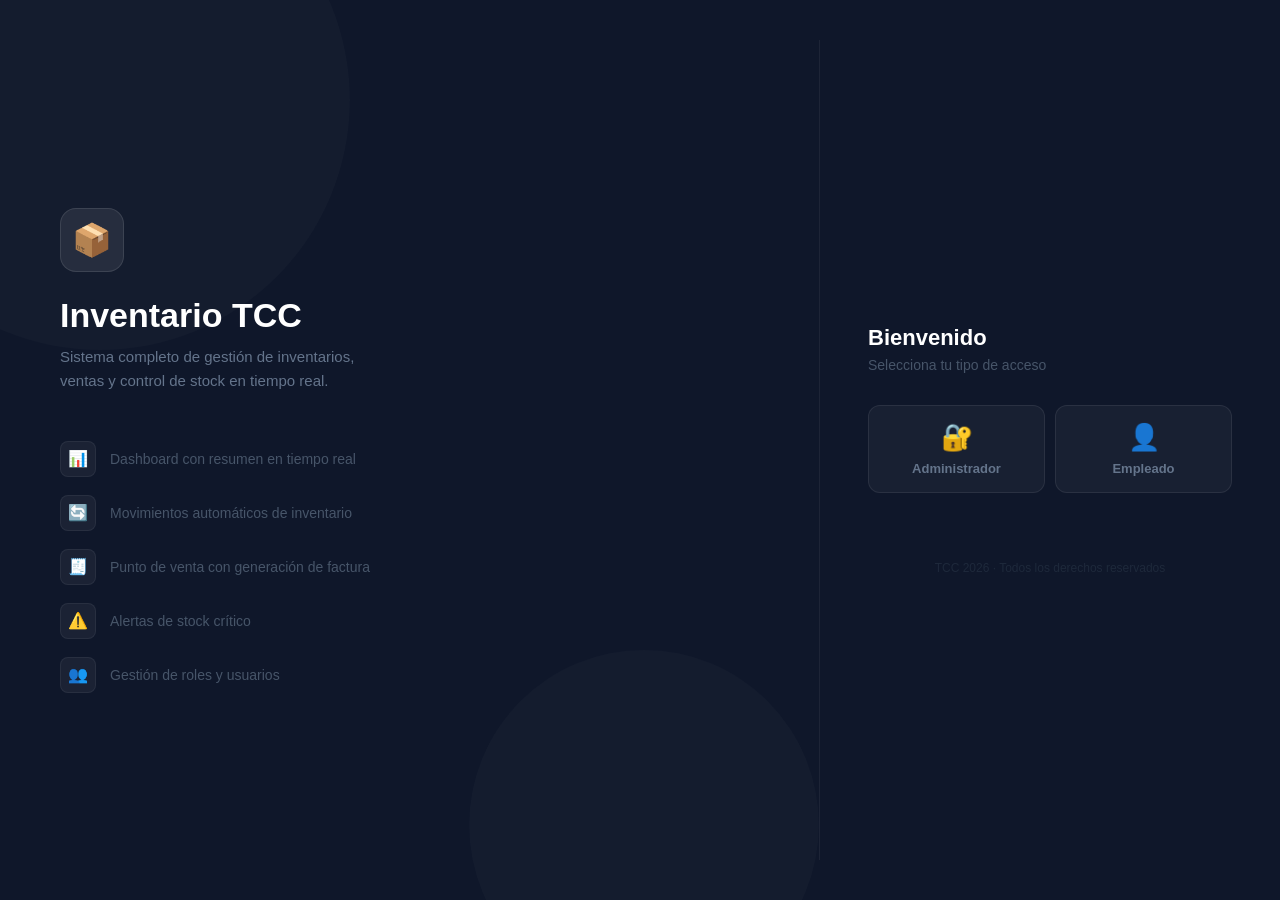
<file: Platafoema_inventario_VSCODE/index.html>
<!DOCTYPE html>
<html lang="es">
<head>
    <meta charset="UTF-8">
    <meta http-equiv="refresh" content="0; url=login.html">
    <title>Gestión de Inventario</title>
</head>
<body>
    <p>Redirigiendo al inicio de sesión...</p>
</body>
</html>
</file>
<file: Platafoema_inventario_VSCODE/css/styles.css>
/* ===== RESET GENERAL ===== */
* {
    margin: 0;
    padding: 0;
    box-sizing: border-box;
    font-family: Arial, sans-serif;
}

/* ===== ESTRUCTURA GENERAL ===== */
.app {
    display: flex;
    height: 100vh;
}

/* ===== SIDEBAR ===== */
.sidebar {
    width: 240px;
    background-color: #1f1f1f;
    color: white;
    position: fixed;
    left: 0;
    top: 0;
    bottom: 0;
    display: flex;
    flex-direction: column;
}

.sidebar-header {
    padding: 20px;
    border-bottom: 1px solid #333;
    text-align: center;
}

.menu {
    flex: 1;
    padding: 10px;
}

.menu a {
    display: block;
    padding: 12px;
    margin-bottom: 6px;
    color: #e5e7eb;
    text-decoration: none;
    border-radius: 6px;
}

.menu a:hover {
    background-color: #2f3136;
}

.menu a.active {
    background-color: #3b82f6;
    color: white;
}

.sidebar-footer {
    padding: 15px;
    border-top: 1px solid #333;
}

.sidebar-footer button {
    width: 100%;
    padding: 10px;
    background-color: #b91c1c;
    border: none;
    color: white;
    cursor: pointer;
    border-radius: 6px;
}

.sidebar-footer button:hover {
    background-color: #991b1b;
}

/* ===== CONTENIDO PRINCIPAL ===== */
.main-content {
    margin-left: 240px;
    padding: 20px;
    width: calc(100% - 240px);
    overflow-y: auto;
    height: 100vh;
    background-color: #f5f6f8;
}

/* ===== HEADER DE PÁGINA ===== */
.page-header {
    display: flex;
    justify-content: space-between;
    align-items: center;
    margin-bottom: 20px;
}

.page-header input {
    padding: 8px 10px;
    border-radius: 6px;
    border: 1px solid #d1d5db;
    margin-right: 8px;
}

.page-header button {
    background-color: #16a34a;
    color: white;
    padding: 8px 12px;
    border-radius: 6px;
    border: none;
    cursor: pointer;
}

.page-header button:hover {
    background-color: #15803d;
}

.header-right {
    font-weight: bold;
    font-size: 14px;
    color: #444;
}

/* ===== FORMULARIOS ===== */
.formulario {
    background: white;
    padding: 20px;
    border-radius: 8px;
    margin-bottom: 25px;
}

.formulario input,
.formulario select {
    width: 100%;
    padding: 10px;
    margin-bottom: 12px;
}

.formulario button {
    padding: 10px;
    background-color: #2563eb;
    color: white;
    border: none;
    border-radius: 6px;
    cursor: pointer;
}

.formulario button:hover {
    background-color: #1d4ed8;
}

/* ===== TABLAS ===== */
table {
    width: 100%;
    max-width: 1100px;
    margin-top: 20px;
    background: #ffffff;
    border-collapse: collapse;
}

th {
    background-color: #f1f3f5;
    color: #111827;
    font-weight: 600;
    text-align: left;
    padding: 12px;
    border-bottom: 2px solid #d1d5db;
}

td {
    padding: 10px 12px;
    border-bottom: 1px solid #e5e7eb;
    color: #374151;
}

tr:hover {
    background-color: #f9fafb;
}

td:last-child {
    text-align: center;
    white-space: nowrap;
}

/* ===== STOCK BAJO ===== */
.stock-bajo {
    background-color: #ffe5e5;
    color: #a10000;
    font-weight: bold;
}

/* ===== PANEL EDITAR ===== */
.panel-editar {
    position: fixed;
    top: 0;
    right: -400px;
    width: 350px;
    height: 100%;
    background: #ffffff;
    border-left: 2px solid #ddd;
    padding: 20px;
    box-shadow: -4px 0 10px rgba(0,0,0,0.1);
    transition: right 0.3s ease;
    z-index: 999;
}

.panel-editar.activo {
    right: 0;
}

.panel-botones {
    display: flex;
    justify-content: space-between;
}

.panel-botones .cancelar {
    background: #ccc;
}

/* ===== MODAL ===== */
.modal {
    position: fixed;
    inset: 0;
    background: rgba(0,0,0,0.6);
    display: none;
    justify-content: center;
    align-items: center;
    z-index: 9999;
}

.modal.activo {
    display: flex;
}

.modal-contenido {
    background: #fff;
    padding: 25px;
    width: 400px;
    border-radius: 8px;
}

.modal-contenido input,
.modal-contenido select {
    width: 100%;
    margin-bottom: 10px;
    padding: 10px;
}

.modal-botones {
    display: flex;
    justify-content: space-between;
}

.modal-botones .cancelar {
    background: #ccc;
}

/* ===== FACTURA PROFESIONAL ===== */
.factura {
    background: white;
    width: 350px;
    padding: 20px;
    border-radius: 8px;
    font-family: 'Courier New', monospace;
    box-shadow: 0 10px 30px rgba(0,0,0,0.3);
    border: 1px solid #000;
}

.factura-header {
    text-align: center;
}

.factura hr {
    border: none;
    border-top: 1px dashed #000;
    margin: 10px 0;
}

.factura-info p,
.factura-item,
.factura-detalle-header,
.factura-totales p {
    font-size: 13px;
    margin: 3px 0;
}

.factura-detalle-header,
.factura-item,
.factura-totales p {
    display: flex;
    justify-content: space-between;
}

.factura-detalle-header {
    font-weight: bold;
}

.total-final {
    font-weight: bold;
    font-size: 15px;
}

.mensaje-final {
    text-align: center;
    margin-top: 8px;
}

.factura-botones button {
    width: 100%;
    margin-top: 8px;
    padding: 6px;
    border: none;
    background: black;
    color: white;
    cursor: pointer;
}

.factura-botones button:hover {
    background: #63495d;
}

/* ===== IMPRESIÓN ===== */
@media print {
    body * {
        visibility: hidden;
    }

    .factura, .factura * {
        visibility: visible;
    }

    .factura {
        position: absolute;
        left: 0;
        top: 0;
        width: 100%;
        box-shadow: none;
        border: none;
    }

    .factura-botones {
        display: none;
    }
}
</file>
